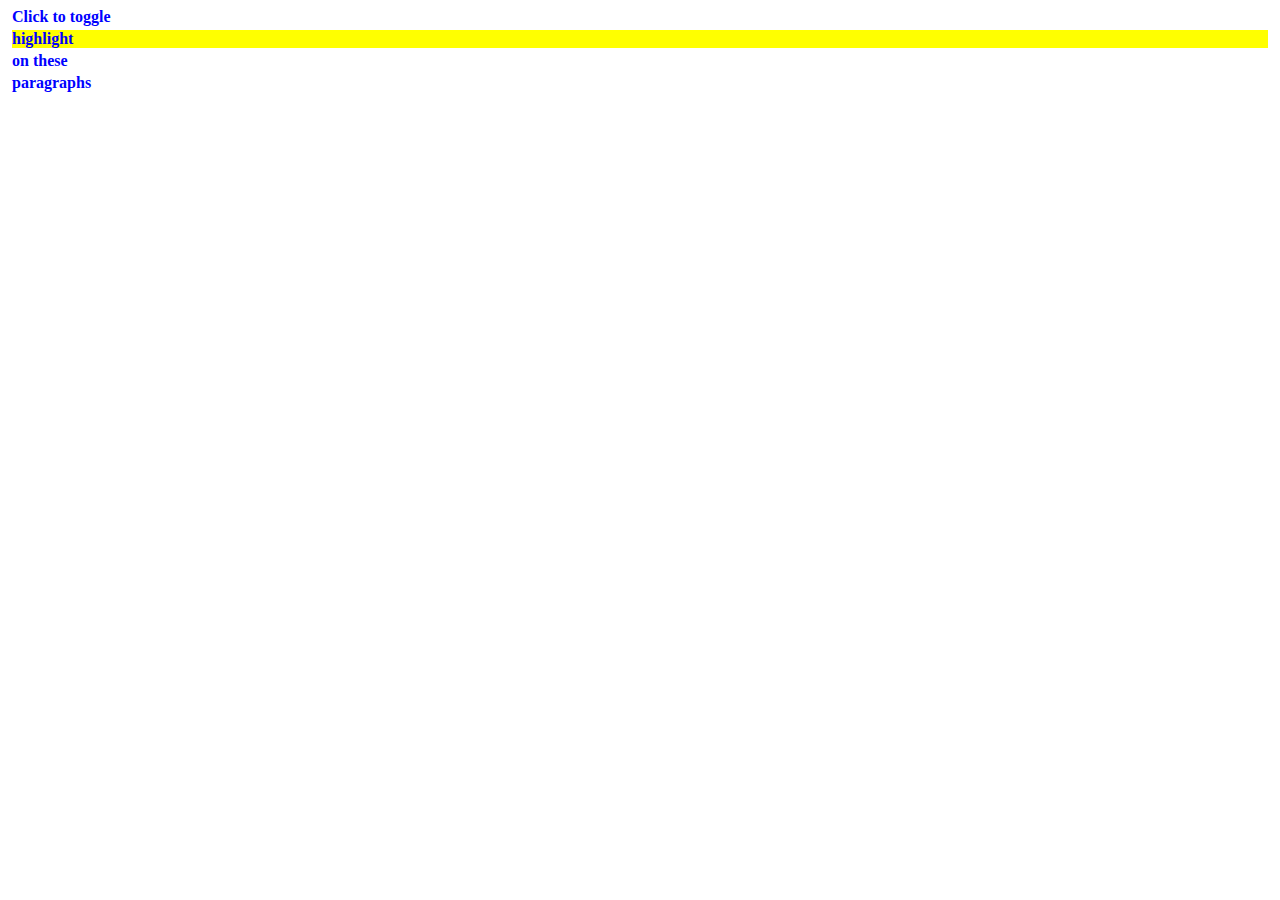
<file: highlight.html>
<!doctype html>
<html lang="en">
<head>
  <meta charset="utf-8">
  <title>toggleClass demo</title>
  <style>
  p {
    margin: 4px;
    font-size: 16px;
    font-weight: bolder;
    cursor: pointer;
  }
  .blue {
    color: blue;
  }
  .highlight {
    background: yellow;
  }
  </style>
  <script src="https://code.jquery.com/jquery-1.10.2.js"></script>
</head>
<body>

<p class="blue">Click to toggle</p>
<p class="blue highlight">highlight</p>
<p class="blue">on these</p>
<p class="blue">paragraphs</p>

<script>
$( "p" ).click(function() {
  $( this ).toggleClass( "highlight" );
});
</script>

</body>
</html>
</file>
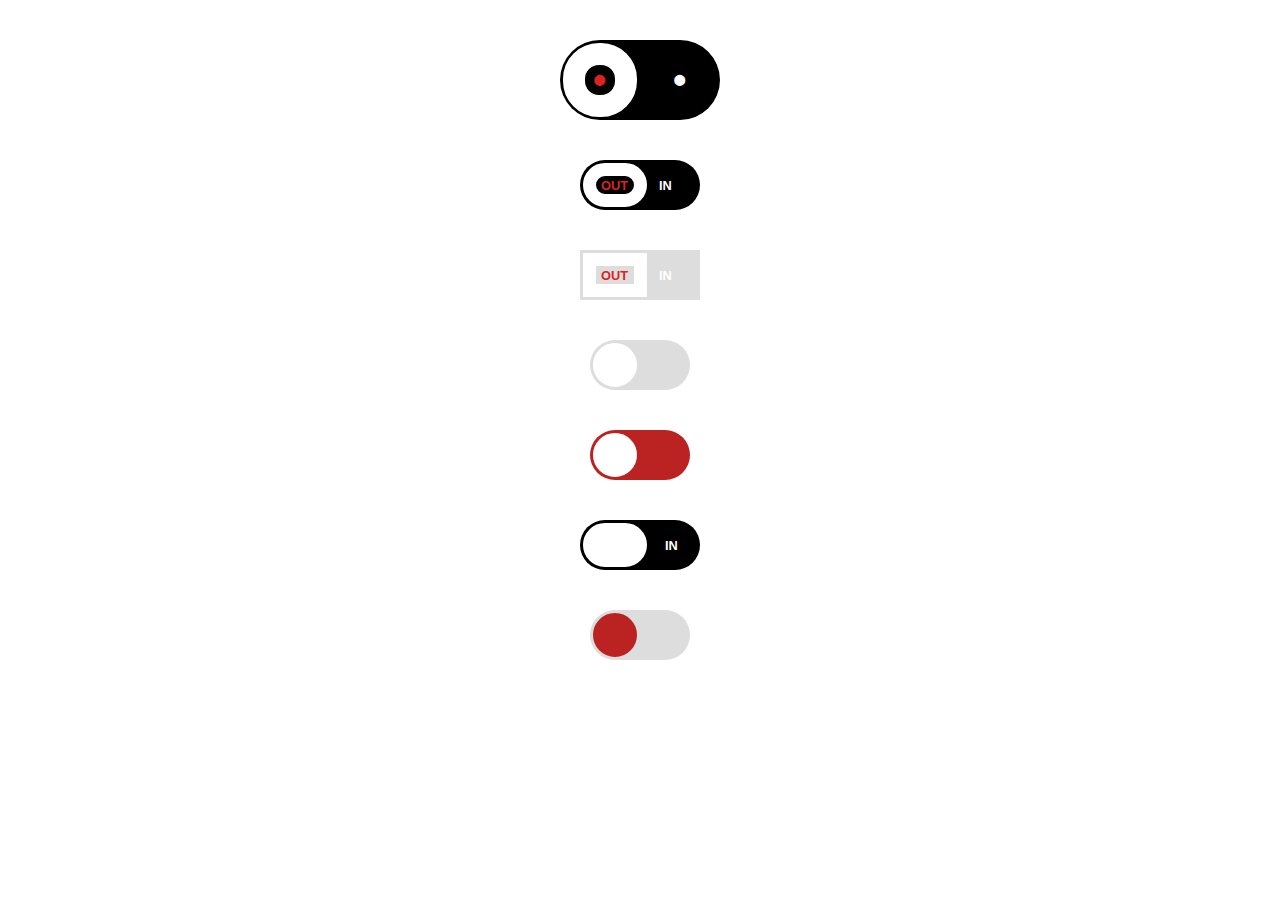
<file: Tests/test.html>
<!DOCTYPE html>
<html>

<head>
  <script src="https://code.jquery.com/jquery-1.10.2.js"></script>
  <script src="test.js"></script>
  <link href="test.css" rel="stylesheet" type="text/css">
  <title>Buttons</title>
</head>

<div class="zero">
  <div class="button-wrap">
    <div class="button-bg">
      <div class="button-off">&#8226;</div>
      <div class="button-on">&#8226;</div>
      <div class="button-switch"></div>
    </div>
  </div>
</div>

<div class="one">
  <div class="button-wrap">
    <div class="button-bg">
      <div class="button-out">out</div>
      <div class="button-in">in</div>
      <div class="button-switch"></div>
    </div>
  </div>
</div>

<div class="two">
  <div class="button-wrap">
    <div class="button-bg">
      <div class="button-out">out</div>
      <div class="button-in">in</div>
      <div class="button-switch"></div>
    </div>
  </div>
</div>

<div class="three">
  <div class="button-wrap">
    <div class="button-bg">
      <div class="button-out"></div>
      <div class="button-in"></div>
      <div class="button-switch"></div>
    </div>
  </div>
</div>

<div class="four">
  <div class="button-wrap">
    <div class="button-bg">
      <div class="button-out"></div>
      <div class="button-in"></div>
      <div class="button-switch"></div>
    </div>
  </div>
</div>

<div class="five">
  <div class="button-wrap">
    <div class="button-bg">
      <div class="button-out">out</div>
      <div class="button-in">in</div>
      <div class="button-switch"></div>
    </div>
  </div>
</div>

<div class="six">
  <div class="button-wrap">
    <div class="button-bg">
      <div class="button-out"></div>
      <div class="button-in"></div>
      <div class="button-switch"></div>
    </div>
  </div>
</div>

</html>
</file>
<file: Tests/test.css>
*, *:before, *:after {
   -moz-box-sizing: border-box;
  -webkit-box-sizing: border-box;
  box-sizing: border-box;
}
body {
  font-family:'Helvetica', sans-serif;
}


/* Button 0 */


.button-wrap {
  width: 160px;
  margin: 40px auto 0;
  cursor: pointer;
}
.button-bg {
  width: 100%;
  height: 100%;
  background-color: #000;
  border-radius: 40px;
  padding: 3px;
  color:#fff;
  transition:all 0.2s ease;
}
.button-switch {
  position:relative;
  left:0px;
  width: 74px;
  height: 74px;
  border:solid 22px;
  border-radius: 36px;
  transition:all 0.2s ease;
}
.button-active .button-switch { left:80px; }
.button-on,
.button-off {
  position:absolute;
  transition:all 0.2s ease;
  padding-top:15px;
  font-size:2.4em;
  font-weight:bold;
}
.button-on { margin-left:110px; }
.button-off { margin-left:30px; color:#dd2222; }
.button-active .button-off { color:#fff; }
.button-active .button-on { color:#22dd22; }
.button-active .button-bg { background-color:#000; }


/* BUTTON 1 */


.one .button-wrap {
  width: 120px;
  margin: 40px auto 0;
  cursor: pointer;
}
.one .button-bg {
  width: 100%;
  height: 100%;
  background-color: #000;
  border-radius: 40px;
  padding: 3px;
  color:#fff;
  transition:all 0.2s ease;
}
.one .button-switch {
  position:relative;
  left:0px;
  width: 64px;
  height: 44px;
  border:solid 13px;
  border-radius: 36px;
  transition:all 0.2s ease;
}
.one .button-active .button-switch { left:50px; }
.one .button-in,
.one .button-out {
  position:absolute;
  transition:all 0.2s ease;
  padding-top:15px;
  font-size:0.8em;
  text-transform:uppercase;
  font-weight:bold;
}
.one .button-in { margin-left:76px; }
.one .button-out { margin-left:18px; color:#dd2222; }
.one .button-active .button-out { color:#fff; }
.one .button-active .button-in { color:#22dd22; }
.one .button-active .button-bg { background-color:#000; }


/* BUTTON 2 */


.two .button-wrap {
  width: 120px;
  margin: 40px auto 0;
  cursor: pointer;
}
.two .button-bg {
  width: 100%;
  height: 100%;
  background-color: #ddd;
  border-radius: 0px;
  padding: 3px;
  color:#fff;
  transition:all 0.2s ease;
}
.two .button-active .button-bg {
  background-color: #22dd22;
}
.two .button-switch {
  position:relative;
  left:0px;
  width: 64px;
  height: 44px;
  border:solid 13px;
  border-radius: 0px;
  transition:all 0.2s ease;
}
.two .button-active .button-switch { left:50px; }
.two .button-in,
.two .button-out {
  position:absolute;
  transition:all 0.2s ease;
  padding-top:15px;
  font-size:0.8em;
  text-transform:uppercase;
  font-weight:bold;
}
.two .button-in { margin-left:76px; }
.two .button-out { margin-left:18px; color:#dd2222; }
.two .button-active .button-out { color:#fff; }
.two .button-active .button-in { color:#22dd22; }
.two .button-active .button-bg { background-color:#000; }


/* BUTTON 3 */


.three .button-wrap {
  width: 100px;
  margin: 40px auto 0;
  cursor: pointer;
}
.three .button-bg {
  width: 100%;
  height: 100%;
  background-color: #ddd;
  border-radius: 40px;
  padding: 3px;
  color:#fff;
  transition:all 0.2s ease;
}
.three .button-switch {
  position:relative;
  left:0px;
  width: 44px;
  height: 44px;
  border:solid 13px;
  background-color:#fff;
  border-radius: 36px;
  transition:all 0.2s ease;
}
.three .button-active .button-switch { left:50px; }
.three .button-in,
.three .button-out {
  position:absolute;
  transition:all 0.2s ease;
  padding-top:15px;
  font-size:0.8em;
  text-transform:uppercase;
  font-weight:bold;
}
.three .button-in { margin-left:76px; }
.three .button-out { margin-left:18px; }
.three .button-active .button-out {  }
.three .button-active .button-in {  }
.three .button-active .button-bg { background-color:#22bb22; }


/* BUTTON 4 */


.four .button-wrap {
  width: 100px;
  margin: 40px auto 0;
  cursor: pointer;
}
.four .button-bg {
  width: 100%;
  height: 100%;
  background-color: #bb2222;
  border-radius: 40px;
  padding: 3px;
  color:#fff;
  transition:all 0.2s ease;
}
.four .button-switch {
  position:relative;
  left:0px;
  width: 44px;
  height: 44px;
  border:solid 13px;
  background-color:#fff;
  border-radius: 36px;
  transition:all 0.2s ease;
}
.four .button-active .button-switch { left:50px; }
.four .button-in,
.four .button-out {
  position:absolute;
  transition:all 0.2s ease;
  padding-top:15px;
  font-size:0.8em;
  text-transform:uppercase;
  font-weight:bold;
}
.four .button-in { margin-left:76px; }
.four .button-out { margin-left:18px; }
.four .button-active .button-out {  }
.four .button-active .button-in {  }
.four .button-active .button-bg { background-color:#22bb22; }


/* BUTTON 5 */


.five .button-wrap {
  width: 120px;
  margin: 40px auto 0;
  cursor: pointer;
}
.five .button-bg {
  width: 100%;
  height: 100%;
  background-color: #000;
  border-radius: 40px;
  padding: 3px;
  color:#fff;
  transition:all 0.2s ease;
}
.five :hover.button-bg {
  color:#22dd22;
}
.five .button-active :hover.button-bg {

}
.five .button-switch {
  position:relative;
  left:0px;
  width: 64px;
  height: 44px;
  background-color:#fff;
  /*border:solid 13px;*/
  border-radius: 36px;
  transition:all 0.2s ease;
}
.five .button-active .button-switch { left:50px; }
.five .button-in,
.five .button-out {
  position:absolute;
  transition:all 0.2s ease;
  padding-top:15px;
  font-size:0.8em;
  text-transform:uppercase;
  font-weight:bold;
}
.five .button-in { margin-left:82px; }
.five .button-out { margin-left:12px; color:#dd2222; }
.five .button-active .button-out { color:#fff; }
.five .button-active .button-in { color:#22dd22; }
.five .button-active .button-bg { background-color:#000; }


/* BUTTON 6 */


.six .button-wrap {
  width: 100px;
  margin: 40px auto 0;
  cursor: pointer;
}
.six .button-bg {
  width: 100%;
  height: 100%;
  background-color: #ddd;
  border-radius: 40px;
  padding: 3px;
  color:#fff;
  transition:all 0.2s ease;
}
.six .button-switch {
  position:relative;
  left:0px;
  width: 44px;
  height: 44px;
  border-color:#bb2222;
  border-radius: 36px;
  transition:all 0.2s ease;
}
.six .button-active .button-switch { left:50px; border-color:#22bb22; }
.six .button-in,
.six .button-out {
  position:absolute;
  transition:all 0.2s ease;
  padding-top:15px;
  font-size:0.8em;
  text-transform:uppercase;
  font-weight:bold;
}
.six .button-in { margin-left:76px; }
.six .button-out { margin-left:18px; }
.six .button-active .button-out {  }
.six .button-active .button-in {  }
.six .button-active .button-bg {  }
</file>
